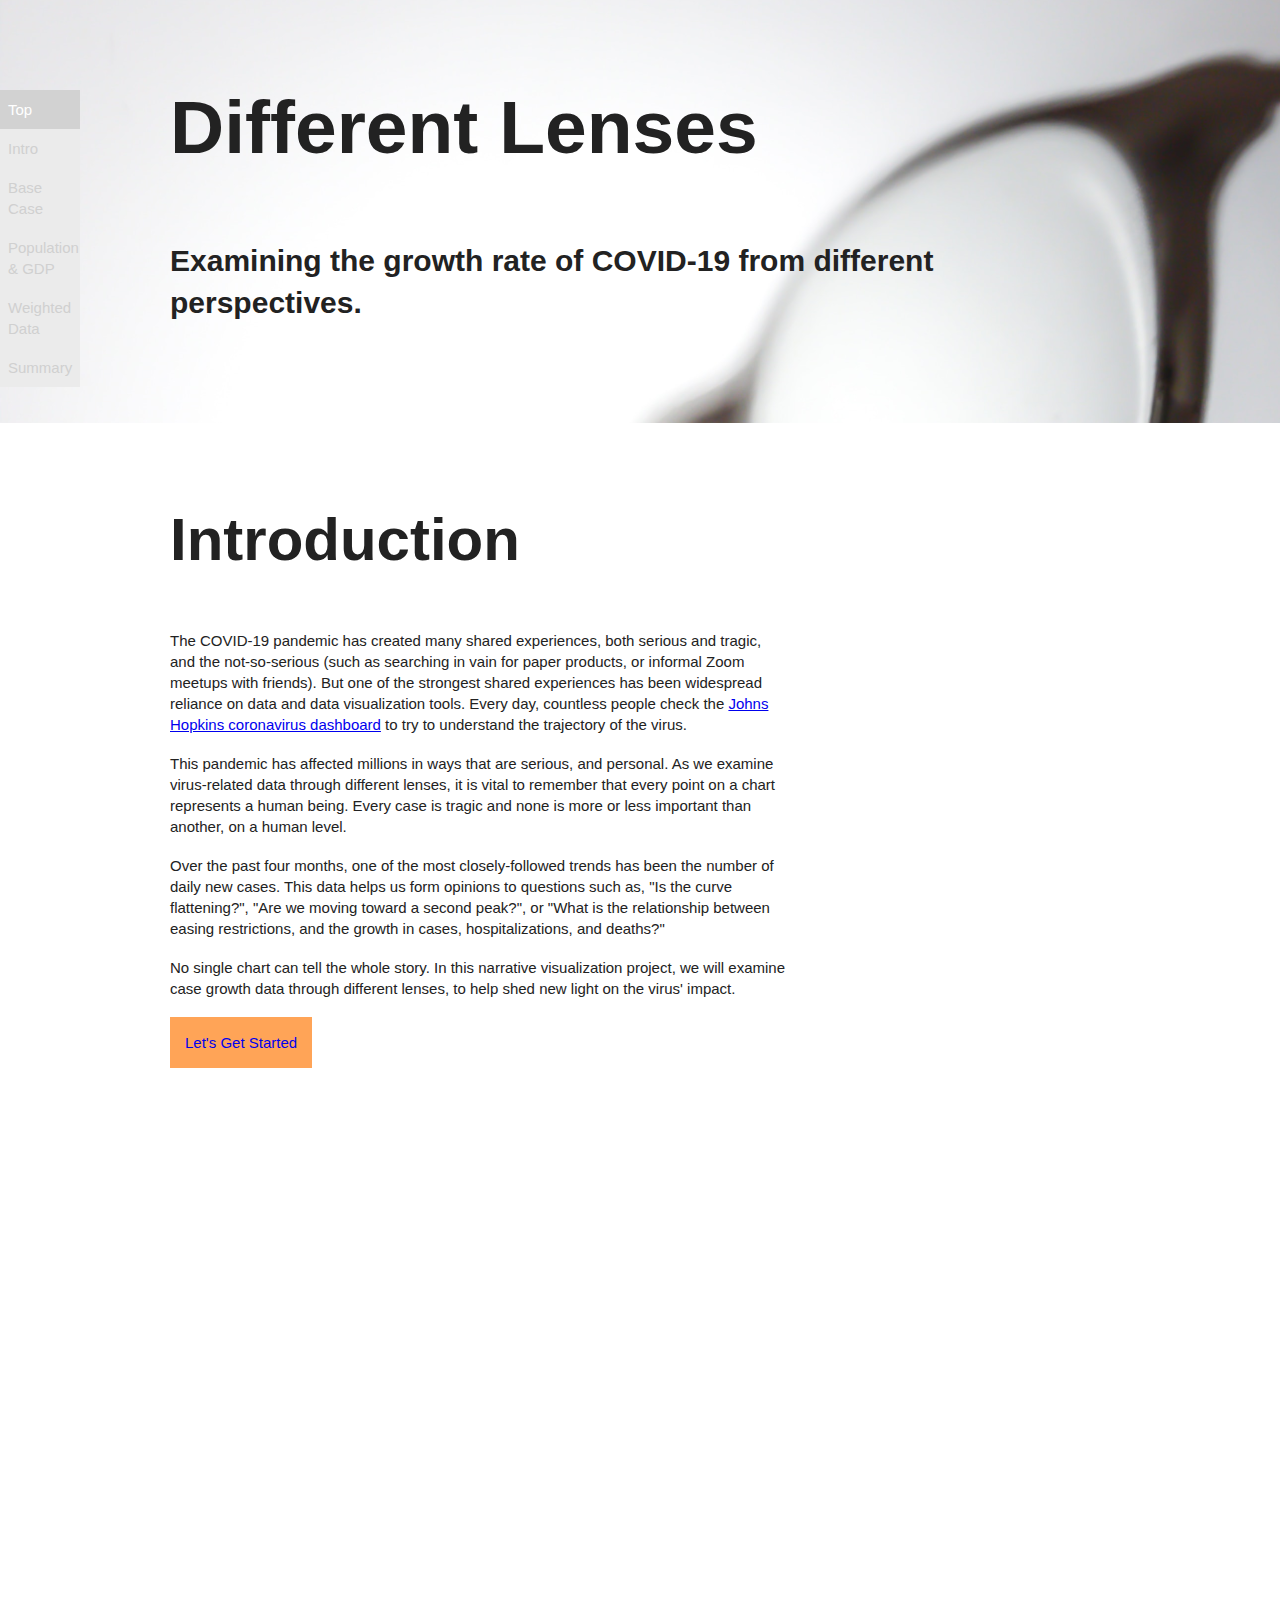
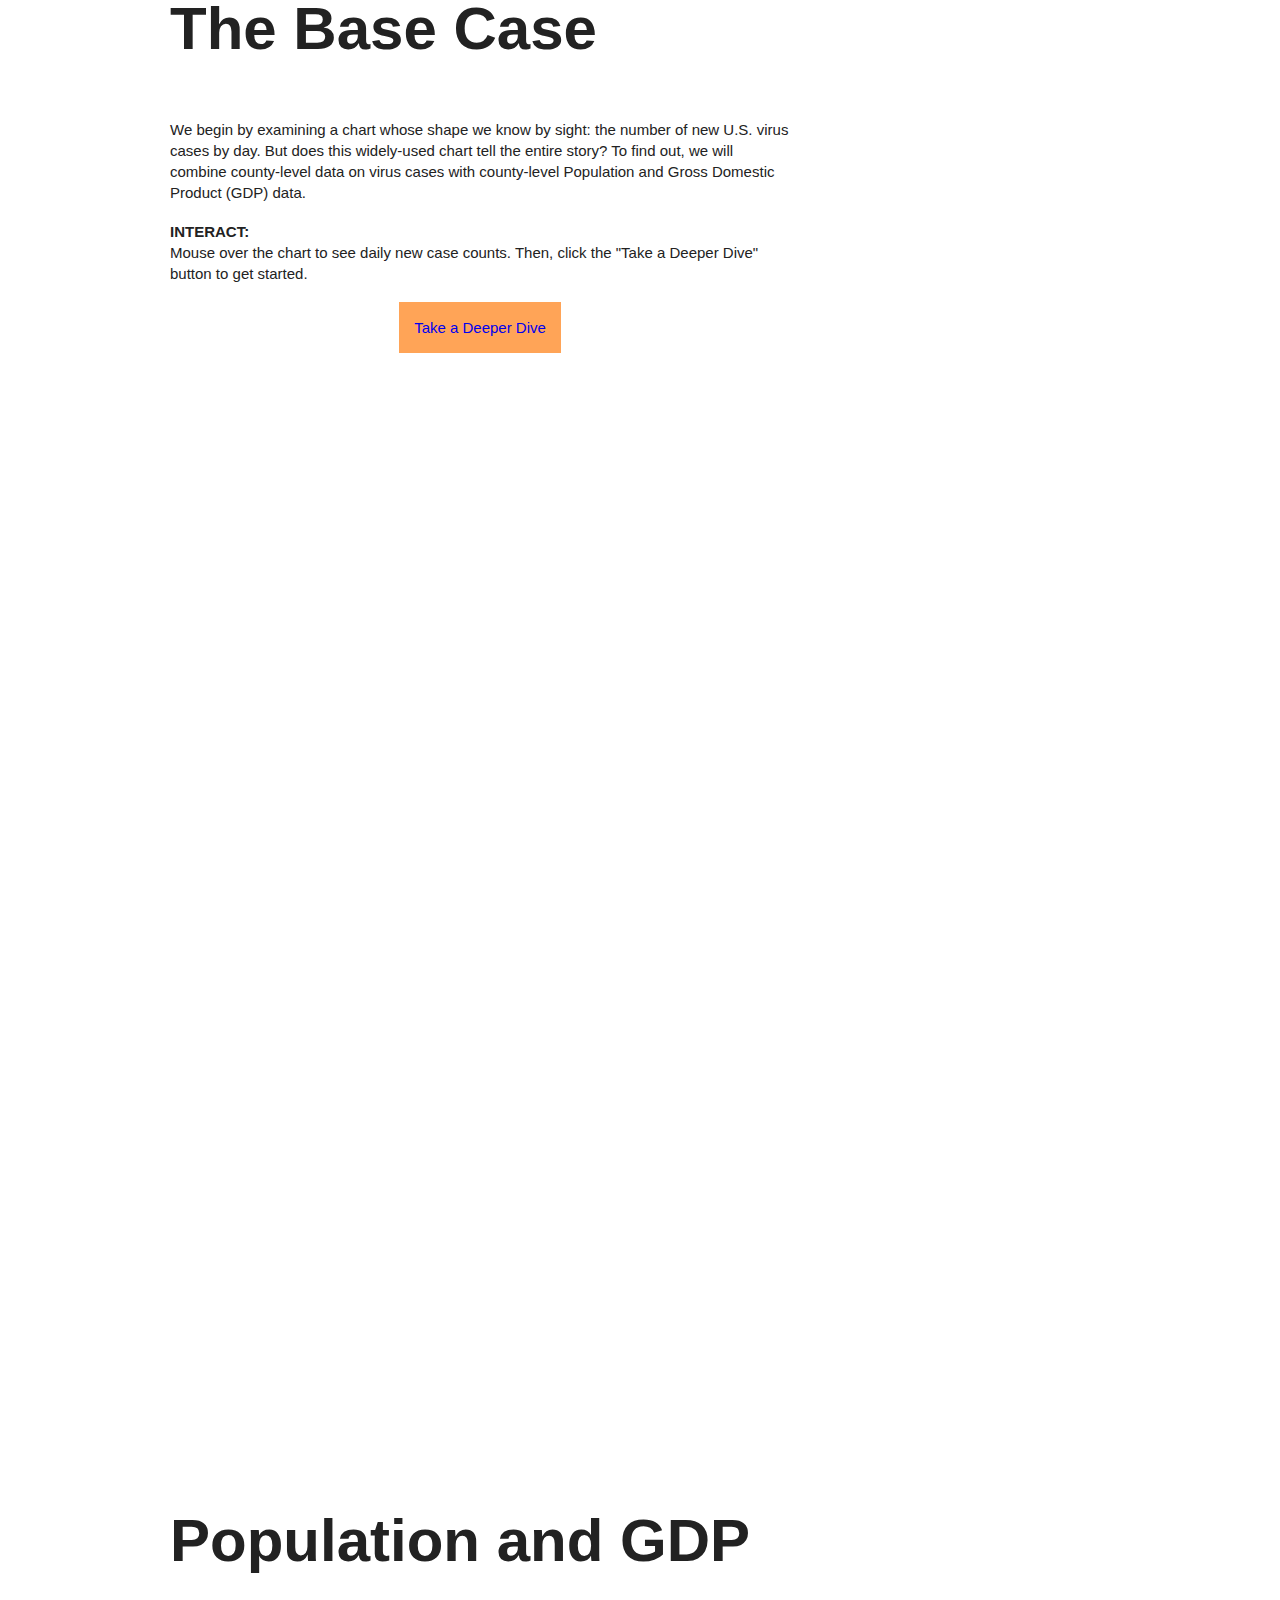
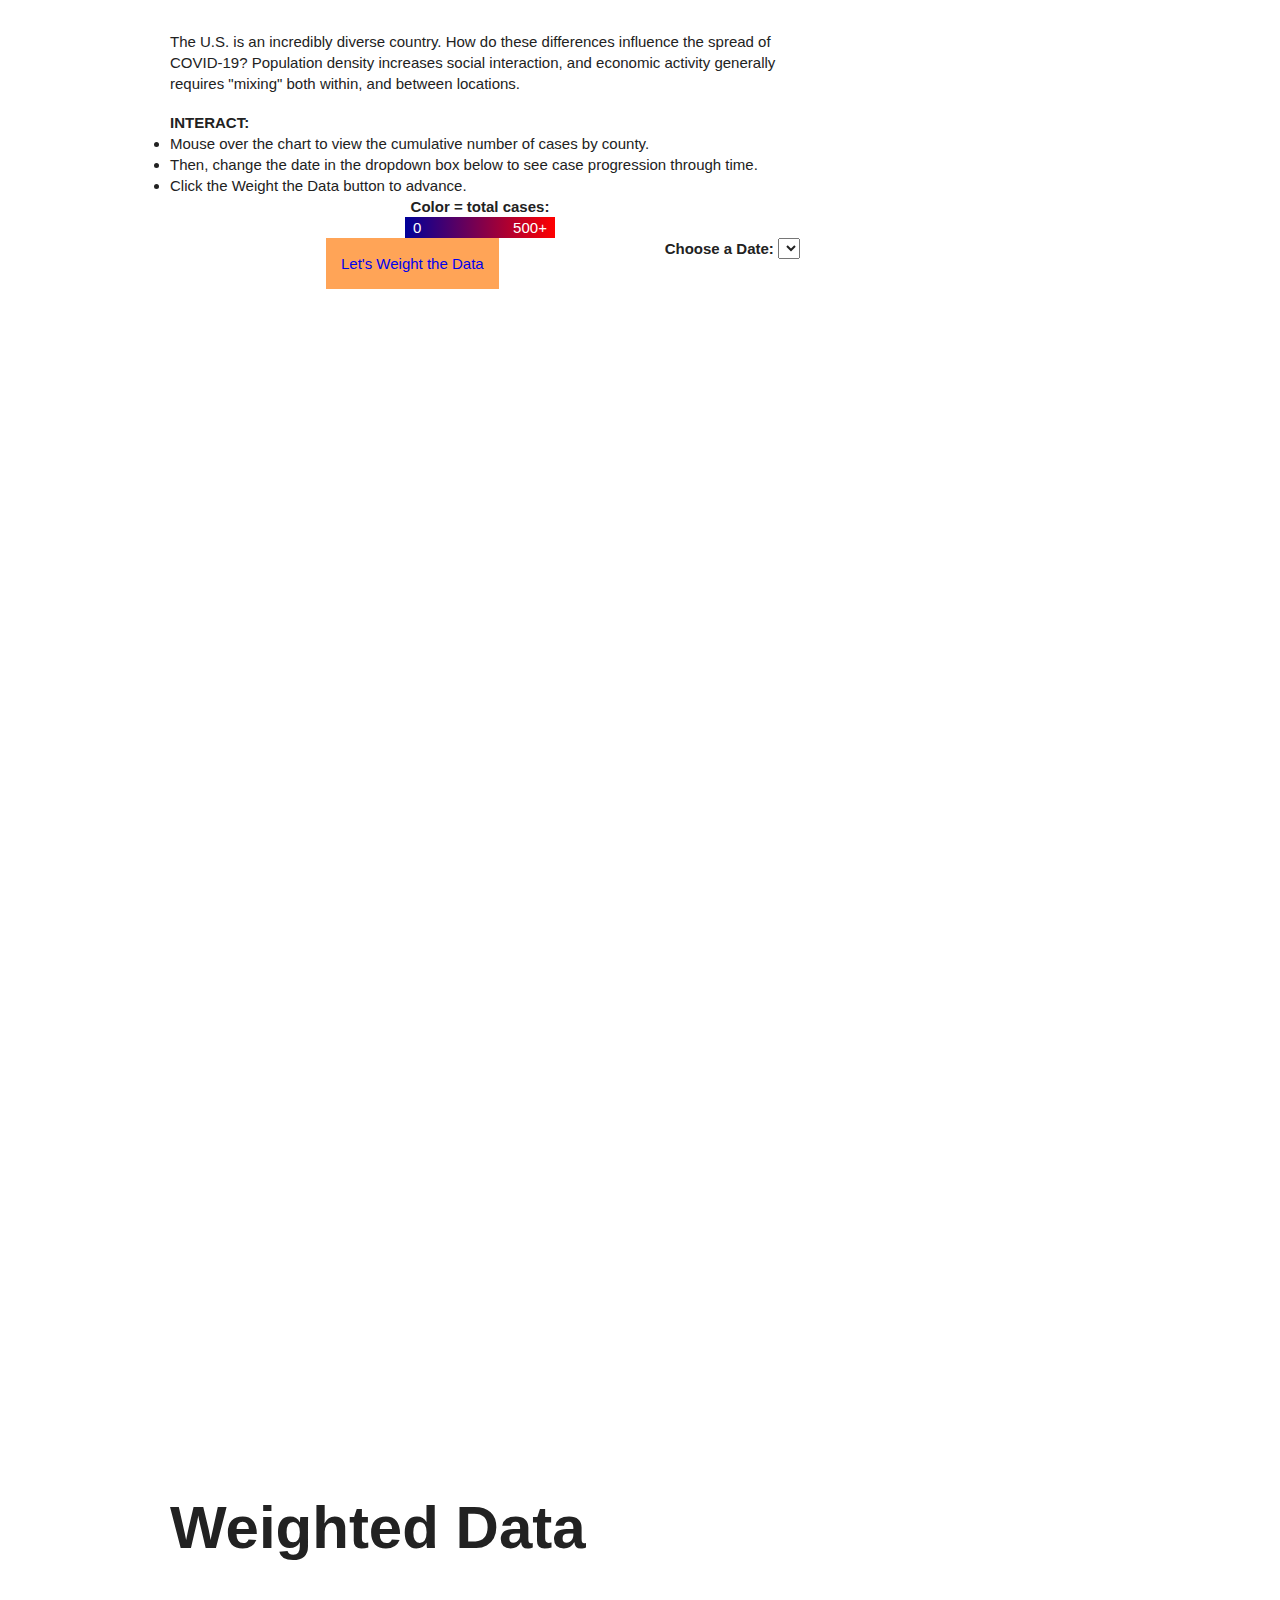
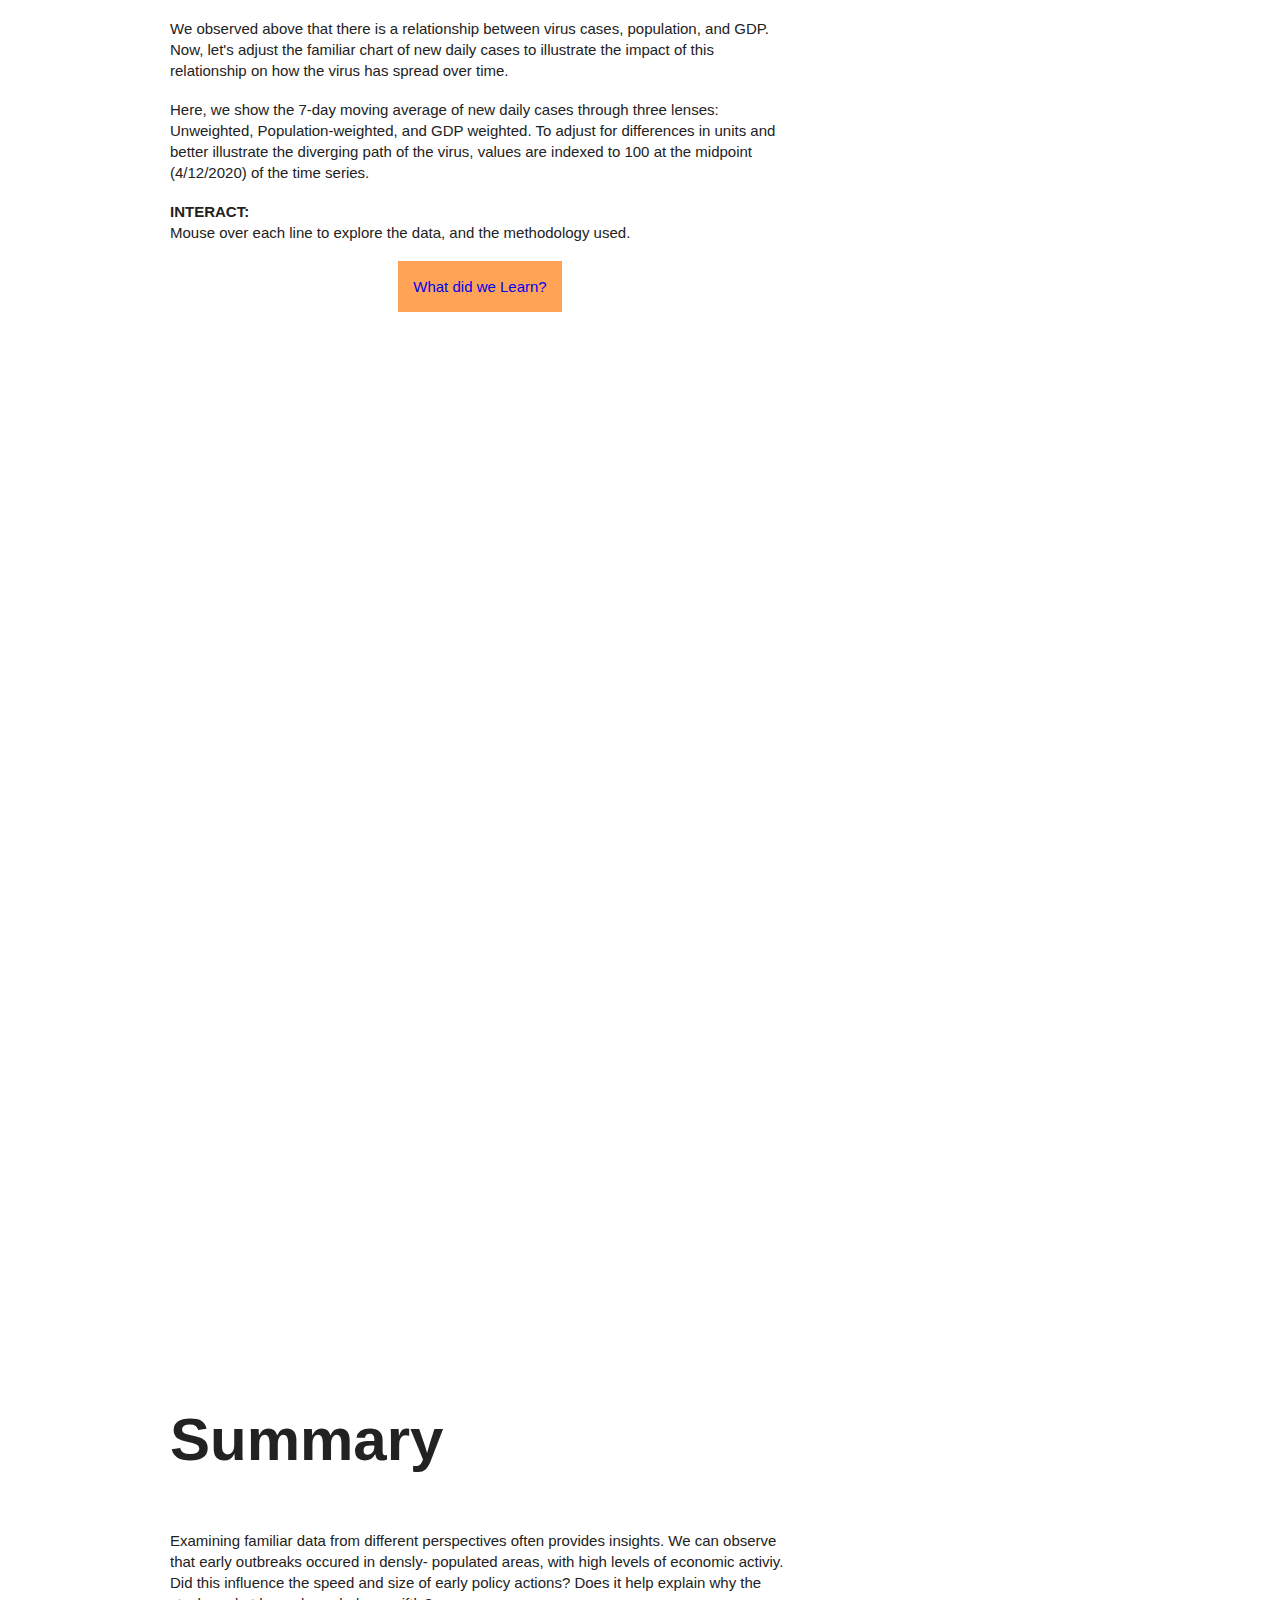
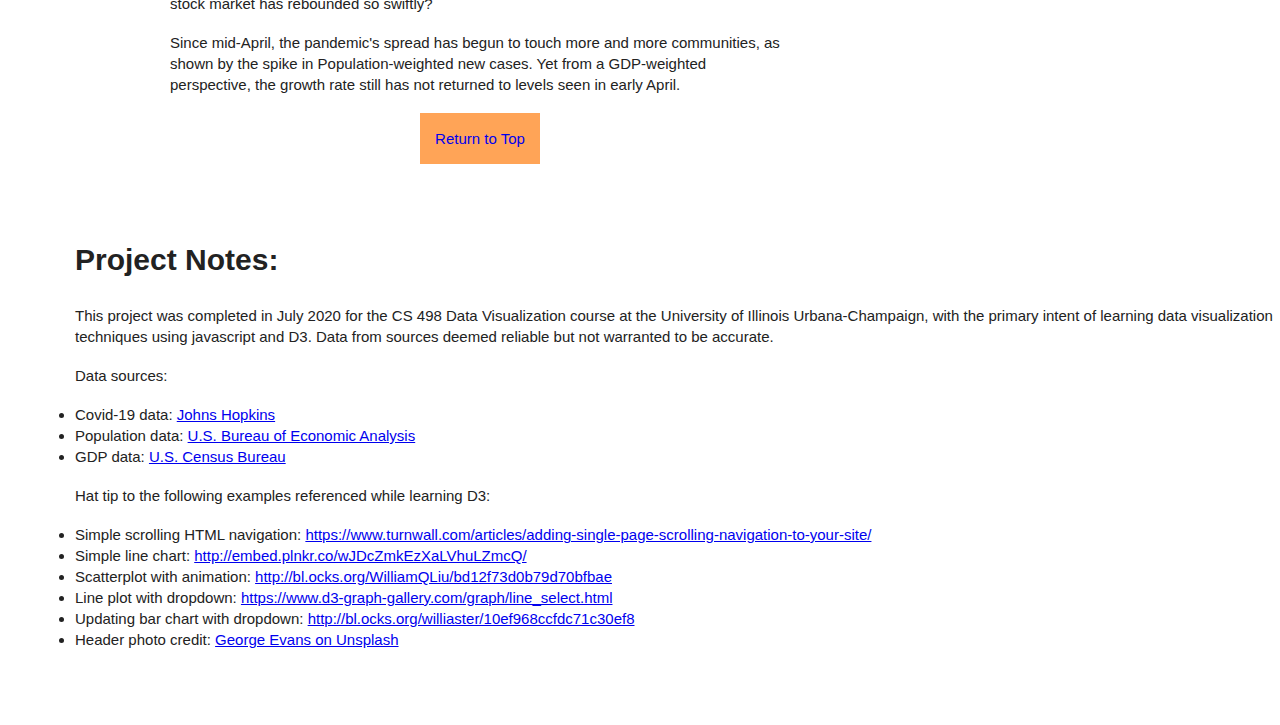
<file: index.html>
<!DOCTYPE html>

<head>
  <meta charset="utf-8">
  <meta http-equiv="X-UA-Compatible" content="IE=edge">
  <title>Different Lenses: COVID-19 cases</title>
  <meta name="description" content="">
  <meta name="viewport" content="width=device-width, initial-scale=1">
  <link rel="stylesheet" href="normalize.css">
  <link rel="stylesheet" href="main.css">
  <script src="modernizr-2.6.2.min.js"></script>
  <script src="https://d3js.org/d3.v3.min.js"></script>

  <style>

path { 
  stroke: steelblue;
	stroke-width: 2;
	fill: none;
}

.axis path,
.axis line {
	fill: none;
	stroke: grey;
	stroke-width: 1;
	shape-rendering: crispEdges;
}

circle {
    cursor: pointer;
    fill: steelblue;
}

.gradient {
    background: linear-gradient(to right, #000099, #FF0000);
    width: 150px;
    color: white;
    margin-left: auto;
    margin-right: auto;
}

.tooltip {
    position: absolute;
    text-align: center;
    max-width: 70px;
    max-height: 100px;
    padding: 8px;
    border: none;
    border-radius: 8px;
    margin-top: -30px;
    font: 10px sans-serif;
    background    : black;
    color         : white;
    pointer-events: none;
  }

  .button {
    text-align: center;
  }

  .legendtext {
    text-align: center;
  }
    </style>
</head>

<body>

<div id="top"></div>

<nav class="site-navigation page-navigation">
  <ul class="menu">
    <li class="current"><a href="#top">Top</a></li>
    <li><a href="#section-one">Intro</a></li>
    <li><a href="#section-two">Base Case</a></li>
    <li><a href="#section-three">Population & GDP</a></li>
    <li><a href="#section-four">Weighted Data</a></li>
    <li><a href="#section-five">Summary</a></li>
  </ul>
</nav>


<div class="gd-section pad-large grey" style="background-image: url('pic.png')"> 
  <div class="gd-center">
    <div class="row">
      <div class="col12">
        <h1>Different Lenses</h1>
        <h4>Examining the growth rate of COVID-19 from different perspectives.</h4>
      </div>
    </div>
  </div>
</div>


<div id="section-one" class="gd-section pad-large"> 
  <div class="gd-center">
    <div class="row"> 
      <div class="col8">
        <h2>Introduction</h2>
        <p> The COVID-19 pandemic has created many shared experiences, both serious and tragic, and the not-so-serious 
            (such as searching in vain for paper products, or informal Zoom meetups with friends). But one of the strongest shared experiences has been widespread reliance on data
            and data visualization tools. Every day, countless people check the <a href="https://coronavirus.jhu.edu/map.html" target="_blank">Johns Hopkins coronavirus dashboard</a> to try to understand 
            the trajectory of the virus.</p>

        <p>This pandemic has affected millions in ways that are serious, and personal. As we examine virus-related data through different lenses, it is vital to remember that every point 
            on a chart represents a human being. Every case is tragic and none is more or less important than another, on a human level.</p>

        <p>Over the past four months, one of the most closely-followed trends has been the number of daily new cases. 
           This data helps us form opinions to questions such as, "Is the curve flattening?", "Are we moving toward a second peak?", or "What is the relationship between easing 
           restrictions, and the growth in cases, hospitalizations, and deaths?"</p> 

        <p>No single chart can tell the whole story. In this narrative visualization project, we will examine case growth data through different lenses, to help shed new light on the virus' impact.</p>
      
        <a href="#section-two"><span class="button_container"><span class="my_button">Let's Get Started</span></span></a></div>
    </div>
  </div>
</div>

<br><br><br><br><br><br><br><br><br><br><br><br><br><br><br><br><br><br><br><br><br><br><br><br><br><br><br><br><br><br><br><br><br><br><br><br>
<br><br><br><br><br><br><br><br><br><br><br><br><br><br><br><br><br><br><br><br><br><br><br><br><br><br><br><br><br><br><br><br><br><br><br><br>

<div id="section-two" class="gd-section pad-large"> 
  <div class="gd-center">
    <div class="row"> 
      <div class="col8">
        <h2>The Base Case</h2>
        <p>We begin by examining a chart whose shape we know by sight: the number of new U.S. virus cases by day. But does this widely-used
          chart tell the entire story? To find out, we will combine county-level data on virus cases with county-level Population and Gross 
          Domestic Product (GDP) data.
        </p>
        <p><b>INTERACT:</b><br>
        Mouse over the chart to see daily new case counts. Then, click the "Take a Deeper Dive" button to get started.</p>

    </div>
      <div id="container1"></div>
      <div class="button"><a href="#section-three"><span class="button_container"><span class="my_button">Take a Deeper Dive</span></span></a></div>
    </div>

  </div>

</div>

<br><br><br><br><br><br><br><br><br><br><br><br><br><br><br><br><br><br><br><br><br><br><br><br><br><br><br><br><br><br><br><br><br><br><br><br>
<br><br><br><br><br><br><br><br><br><br><br><br><br><br><br><br><br><br><br><br><br><br><br><br><br><br><br><br><br><br><br><br><br><br><br><br>


<div id="section-three" class="gd-section pad-large"> 
  <div class="gd-center">
    <div class="row"> 
      <div class="col8">
        <h2>Population and GDP</h2>
        <p>The U.S. is an incredibly diverse country. How do these differences influence the spread of COVID-19? 
        Population density increases social interaction, and economic activity generally requires "mixing" both within, and between locations.</p>
        <b>INTERACT:</b>
          <li>Mouse over the chart to view the cumulative number of cases by county.</li>
          <li>Then, change the date in the dropdown box below to see case progression through time.</li>
          <li>Click the Weight the Data button to advance.</li>

      </div>
      <div class="legendtext"><b>Color = total cases: </b><div class="gradient">0&nbsp;&nbsp;&nbsp;&nbsp;&nbsp;&nbsp;&nbsp;&nbsp;&nbsp;&nbsp;&nbsp;&nbsp;&nbsp;&nbsp;&nbsp;&nbsp;&nbsp;&nbsp;&nbsp;&nbsp;&nbsp;&nbsp;500+</div></div>
      <div style="float: right;"><b>Choose a Date: </b><select id="selectButton2"></select></div>

        <div id="container2"></div>
        <div class="button"><a href="#section-four"><span class="button_container"><span class="my_button">Let's Weight the Data</span></span></a></div>

  </div>

</div>

<br><br><br><br><br><br><br><br><br><br><br><br><br><br><br><br><br><br><br><br><br><br><br><br><br><br><br><br><br><br><br><br><br><br><br><br>
<br><br><br><br><br><br><br><br><br><br><br><br><br><br><br><br><br><br><br><br><br><br><br><br><br><br><br><br><br><br><br><br><br><br><br><br>


<div id="section-four" class="gd-section pad-large"> 
  <div class="gd-center">
    <div class="row"> 
      <div class="col8">
        <h2>Weighted Data</h2>
        <p>We observed above that there is a relationship between virus cases, population, and GDP. Now, let's adjust the familiar chart of new daily cases
         to illustrate the impact of this relationship on how the virus has spread over time.</p>
          <p>Here, we show the 7-day moving average of new daily cases through three lenses: Unweighted, Population-weighted, and GDP weighted. To adjust 
            for differences in units and better illustrate the diverging path of the virus, values are indexed to 100 at the midpoint (4/12/2020) 
            of the time series.
          </p>
          <p><b>INTERACT:</b><br>
          Mouse over each line to explore the data, and the methodology used.</p>
      </div>
        <div id="container3"></div>
        <div class="button"><a href="#section-five"><span class="button_container"><span class="my_button">What did we Learn?</span></span></a></div>

    </div>
  </div>
</div>

<br><br><br><br><br><br><br><br><br><br><br><br><br><br><br><br><br><br><br><br><br><br><br><br><br><br><br><br><br><br><br><br><br><br><br><br>
<br><br><br><br><br><br><br><br><br><br><br><br><br><br><br><br><br><br><br><br><br><br><br><br><br><br><br><br><br><br><br><br><br><br><br><br>

<div id="section-five" class="gd-section pad-large"> 
  <div class="gd-center">
    <div class="row"> 
      <div class="col8">
        <h2>Summary</h2>
        <p>Examining familiar data from different perspectives often provides insights. We can observe that early outbreaks occured in densly-
            populated areas, with high levels of economic activiy. Did this influence the speed and size of early policy actions? Does it help
            explain why the stock market has rebounded so swiftly?</p>
        
        <p>Since mid-April, the pandemic's spread has begun to touch more and more communities, as shown by the spike in Population-weighted
            new cases. Yet from a GDP-weighted perspective, the growth rate still has not returned to levels seen in early April.</p>
      </div>
      <div class="button"><a href="#section-one"><span class="button_container"><span class="my_button">Return to Top</span></span></a></div>

    </div>
  </div>
</div>

<div style="margin-left: 5em;">
  <h4>Project Notes:</h4>
  <p>This project was completed in July 2020 for the CS 498 Data Visualization course at the University of Illinois Urbana-Champaign, with the primary intent
     of learning data visualization techniques using javascript and D3. Data from sources deemed reliable but not warranted to be accurate.</p>
  <p>Data sources:
      <li>Covid-19 data: <a href="https://github.com/CSSEGISandData/COVID-19/blob/master/csse_covid_19_data/csse_covid_19_time_series/time_series_covid19_confirmed_US.csv" target="_blank">Johns Hopkins</a></li>
      <li>Population data: <a href="https://www.bea.gov/news/2019/local-area-gross-domestic-product-2018" target="_blank">U.S. Bureau of Economic Analysis</a></li>
      <li>GDP data: <a href="https://www.census.gov/data/datasets/time-series/demo/popest/2010s-counties-total.html#par_textimage_70769902" target="_blank">U.S. Census Bureau</a></li>
  </p>
  
  <p>Hat tip to the following examples referenced while learning D3:
      <li>Simple scrolling HTML navigation: <a href="https://www.turnwall.com/articles/adding-single-page-scrolling-navigation-to-your-site/" target="_blank">https://www.turnwall.com/articles/adding-single-page-scrolling-navigation-to-your-site/</a></li>
      <li>Simple line chart: <a href="http://embed.plnkr.co/wJDcZmkEzXaLVhuLZmcQ/" target="_blank">http://embed.plnkr.co/wJDcZmkEzXaLVhuLZmcQ/</a></li>
      <li>Scatterplot with animation: <a href="http://bl.ocks.org/WilliamQLiu/bd12f73d0b79d70bfbae" target="_blank">http://bl.ocks.org/WilliamQLiu/bd12f73d0b79d70bfbae</a></li>
      <li>Line plot with dropdown: <a href="https://www.d3-graph-gallery.com/graph/line_select.html" target="_blank">https://www.d3-graph-gallery.com/graph/line_select.html</a></li>
      <li>Updating bar chart with dropdown: <a href="http://bl.ocks.org/williaster/10ef968ccfdc71c30ef8" target="_blank">http://bl.ocks.org/williaster/10ef968ccfdc71c30ef8</a></li>
      <li>Header photo credit: <a href="https://unsplash.com/s/photos/glasses" target="_blank">George Evans on Unsplash</a></li>
      
    </div>

</body>


<!--END HTML-->


<!--Chart 1-->

<script>

    var	margin = {top: 30, right: 20, bottom: 30, left: 60},
        width = 600 - margin.left - margin.right,
        height = 270 - margin.top - margin.bottom;
    
    var	parseDate = d3.time.format("%Y-%m-%d").parse;
    var formatDate = d3.time.format("%Y-%m-%d")

    var	x = d3.time.scale().range([0, width]);
    var	y = d3.scale.linear().range([height, 0]);
    
    var	xAxis = d3.svg.axis().scale(x)
        .orient("bottom").ticks(5);
    
    var	yAxis = d3.svg.axis().scale(y)
        .orient("left").ticks(5,"0s");
    
    var	valueline = d3.svg.line()
        .x(function(d) { return x(d.date); })
        .y(function(d) { return y(d.cases); });

    var	svg = d3.select("#container1")
        .append("svg")
          .attr("width", width + margin.left + margin.right)
          .attr("height", height + margin.top + margin.bottom)
        .append("g")
          .attr("transform", "translate(" + margin.left + "," + margin.top + ")");
    

    d3.csv("cases2.csv", function(error, data) {
        data.forEach(function(d) {
          d.date = parseDate(d.date);
          d.cases = +d.cases;
        });
    
      x.domain(d3.extent(data, function(d) { return d.date; }));
      y.domain([0, d3.max(data, function(d) { return d.cases; })]);

      // Add annotation circle on "first peak"

      svg.append("circle")
        .attr("cx", x(parseDate("2020-04-24")))
        .attr("cy", y(36496))
        .attr("r", 20)
        .style("fill", "purple")
        .style("fill-opacity", 0.4);

      svg.append("text")
        .attr("x", x(parseDate("2020-04-24"))-160)
        .attr("y", y(36496))
        .attr("font-family", "sans-serif").attr("font-size", "12px").attr("fill", "purple")
        .text("Peak of first wave-------->");


        svg.append("path")
            .attr("class", "line")
            .attr("d", valueline(data));
            
        svg.selectAll("circle")
            .data(data)
            .enter()
            .append("circle")
            .attr("r", 5)
            .style("opacity", 0)
          .attr("cx", function(d) {
            return x(d.date)
          })
          .attr("cy", function(d) {
            return y(d.cases)
          })
          
          .on('mouseover', mouseover)
          .on('mousemove', mousemove)
          .on('mouseout', mouseout);
          
            
        svg.append("g")
            .attr("class", "x axis")
            .attr("transform", "translate(0," + height + ")")
            .call(xAxis);
    
        svg.append("g")
            .attr("class", "y axis")
            .call(yAxis);

        // add chart title
        var charttitle = svg.append("g")
          .attr('transform', 'translate(' + [margin.left - 10, margin.top] + ')');

        charttitle.append('text')
          .text("Daily New Cases (U.S.)")
          .attr('transform', 'translate(' + [width / 2, - margin.top / 2] + ')')
          .attr({
            'text-anchor': 'middle',
            'font-size': '1.5em',
            fill: 'black',
        });

        //X axis label - don't need; date is obvious

        //Y axis label
        svg.append("text")
          .attr("transform", "rotate(-90)")
          .attr("y", 0 - margin.left)
          .attr("x",0 - (height / 2))
          .attr("dy", "1em")
          .style("text-anchor", "middle")
          .style("font-weight", "bold")
          .text("# of new cases");


        // tooltips
        var div = d3.select('#container1').append('div')
          .attr('class', 'tooltip')
          .style('display', 'none');

        function mouseover(){
          div.style('display', 'inline');
        }

        function mousemove(){
          var d = d3.select(this).data()[0]

          div
            .html(formatDate(d.date) + '<hr/>' + d.cases)
            .style('left', (d3.event.pageX - 34) + 'px')
            .style('top', (d3.event.pageY - 34) + 'px');
        }

        function mouseout(){
          div.style('display', 'none');
        }
            
    });
    
    </script>


<!--Chart 2-->

    <script>

    var parameters = ["Apr_2", "May_2", "Jun_2", "Jul_2"]

    var annotationData = {"Apr_2": {"x": 53100, "y": 9860844, "line1": "Early outbreaks occured in highly populated,", "line2": "high-GDP counties, aside from localized",
        "line3": "hotspots, such as Louisiana."},
      "May_2": {"x": 11284, "y": 205452, "line1": "In May, a large spike of cases occurred", "line2": "in rural Trousdale County, Tennessee",
        "line3": "following an outbreak in a prison."},
      "Jun_2": {"x": 625, "y": 77483, "line1": "By June, virus cases had reached", "line2": "even remote areas such as Harding, NM",
        "line3": "with a population of 625."},
      "Jul_2": {"x": 14617, "y": 38050876, "line1": "Despite dense population and high GDP", "line2": "some areas of Virginia have avoided large",
        "line3": "outbreaks through effective social distancing."}   }

    var width2 = 460;
    var height2 = 260;
    var margin2 = 70;

    var colorScale = d3.scale.linear().domain([1,500])
        .interpolate(d3.interpolate)
        .range([d3.rgb("#000099"), d3.rgb('#FF0000')]);

    var x2 = d3.scale.log().range([0,width2])
        .domain([600, 11000000]);
    var y2 = d3.scale.log().range([height2,0])
        .domain([20000,800000000]);

    var xAxis2 = d3.svg.axis().scale(x2)
        .orient("bottom").ticks(5, ",.1s").tickSize(10,0);

    var yAxis2 = d3.svg.axis().scale(y2)
        .orient("left").ticks(5, ",.1s").tickSize(10,0);

    d3.select("#selectButton2")
      .selectAll("myOptions")
      .data(parameters)
      .enter()
      .append("option")
      .text(function (d) {return d; })

    var c2svg = d3.select("#container2")
        .append("svg")
            .attr("width", width2 + margin2 + margin2)
            .attr("height", height2 + margin2 + margin2)
        .append("g")
            .attr("transform", "translate(" + margin2 + "," + margin2 + ")");

    d3.csv("scatter2.csv", function(error, data) {
        data.forEach(function(d) {
            d.id = +d.id;
            d.label = d.label;
            d.gdp = +d.gdp;
            d.pop = +d.pop;
            d.Apr_2 = +d.Apr_2;
            d.May_2 = +d.May_2;
            d.Jun_2 = +d.Jun_2;
            d.Jul_2 = +d.Jul_2;
            // initialize cases to Apr 2 values
            d.cases = +d.Apr_2;
        });

        // initialize annotation to Apr 2
        c2svg.append("circle")
            .attr("id", "c2annotation")
            .attr("cx", x2(53100))
            .attr("cy", y2(9860844))
            .attr("r", 20)
            .style("fill", "purple").style("opacity", ".5");
        c2svg.append("text")
            .attr("id", "c2AnnText")
            .attr("x", 275)
            .attr("y", 175)
            .attr("dy", 0)
            .attr("font-family", "sans-serif").attr("font-size", "12px").attr("fill", "purple")
            .text(annotationData["Apr_2"]["line1"]);
        c2svg.append("text")
            .attr("id", "c2AnnText")
            .attr("x", 275)
            .attr("y", 175)
            .attr("dy", 12)
            .attr("font-family", "sans-serif").attr("font-size", "12px").attr("fill", "purple")
            .text(annotationData["Apr_2"]["line2"]);
        c2svg.append("text")
            .attr("id", "c2AnnText")
            .attr("x", 275)
            .attr("y", 175)
            .attr("dy", 24)
            .attr("font-family", "sans-serif").attr("font-size", "12px").attr("fill", "purple")
            .text(annotationData["Apr_2"]["line3"]);


        var scatter = c2svg.selectAll("circle")
            .data(data)
            .enter()
            .append("circle")
            .attr("cx", function(d) {
                return x2(d.pop);
            })
            .attr("cy", function(d) {
                return y2(d.gdp);
            })
            .attr("r", 2)
            .style("fill", function(d) {
                return colorScale(d.Apr_2);
            })

            .on('mouseover', mouseover2)
            .on('mousemove', mousemove2)
            .on('mouseout', mouseout2);



        //X axis
        c2svg.append("g")
            .attr("class", "x axis")
            .attr("transform", "translate(0," + height2 +")")
            .call(xAxis2);

        //Y axis
        c2svg.append("g")
            .attr("class", "y axis")
            .attr("transform", "translate(0" - margin2 +",0)")
            .call(yAxis2);
        

        c2svg.append('text')
          .text("Counties by Population and GDP")
          .attr('transform', 'translate(' + [width / 2, - margin.top / 2] + ')')
          .attr({
            'text-anchor': 'middle',
            'font-size': '1.5em',
            fill: 'black',
        });

        //X axis label
        c2svg.append("text")
          .attr("transform", "translate(" + (width2 / 2) + " ," + (height2 + margin2-20) + ")")
          .style("text-anchor", "middle")
          .style("font-weight", "bold")
          .attr("fill", "#FF8333")
          .text("County Population");

        //Y axis label
        c2svg.append("text")
          .attr("transform", "rotate(-90)")
          .attr("y", 0 - margin.left)
          .attr("x",0 - (height / 2))
          .attr("dy", "1em")
          .style("text-anchor", "middle")
          .style("font-weight", "bold")
          .attr("fill", "green")
          .text("County GDP");


        // tooltips
        var div2 = d3.select('#container2').append('div')
          .attr('class', 'tooltip')
          .style('display', 'none');

        function mouseover2(){
          div2.style('display', 'inline');
        }

        function mousemove2(){
          var d = d3.select(this).data()[0]
          div2
            .html(d.label + '<hr/>' + d.cases)
            .style('left', (d3.event.pageX - 34) + 'px')
            .style('top', (d3.event.pageY - 54) + 'px')
        }

        function mouseout2(){
          div2.style('display', 'none');
        }

        // function to update the chart on dropdown select
        function update(selectedGroup) {
          var dataFilter = data.map(function(d) { return {label: d.label, pop: d.pop, gdp: d.gdp, cases: d[selectedGroup]} })

        scatter
          .data(dataFilter)
          .transition()
          .duration(400)
          .style("fill", function(d) {
            return colorScale(d.cases);
          })
        
        //Update Annotations

        d3.select("#c2annotation").remove();
        d3.selectAll("#c2AnnText").remove();
        c2svg.append("circle")
          .attr("id", "c2annotation")
          .attr("cx", x2(annotationData[selectedGroup]["x"]))
          .attr("cy", y2(annotationData[selectedGroup]["y"]))
           .attr("r", 20)
          .style("fill", "purple").style("opacity", ".5");
        c2svg.append("text")
          .attr("id", "c2AnnText")
          .attr("x", 275)
          .attr("y", 175)
          .attr("dy", 0)
          .attr("font-family", "sans-serif").attr("font-size", "12px").attr("fill", "purple")
          .text(annotationData[selectedGroup]["line1"]);
        c2svg.append("text")
          .attr("id", "c2AnnText")
          .attr("x", 275)
          .attr("y", 175)
          .attr("dy", 12)
          .attr("font-family", "sans-serif").attr("font-size", "12px").attr("fill", "purple")
          .text(annotationData[selectedGroup]["line2"]);
        c2svg.append("text")
          .attr("id", "c2AnnText")
          .attr("x", 275)
          .attr("y", 175)
          .attr("dy", 24)
          .attr("font-family", "sans-serif").attr("font-size", "12px").attr("fill", "purple")
          .text(annotationData[selectedGroup]["line3"]);
        

        };

        // set default value to April on start
        d3.select("#selectButton2").property("value", "Apr_2");

        // Update dot colors when dropdown value changes...
        d3.select("#selectButton2").on("change", function(d) {
          var selectedGroup = d3.select(this).property("value")
          update(selectedGroup)
        })

    });

  </script>


<!--Chart 3-->

<script>

  var margin3 = {top: 30, right: 20, bottom: 30, left: 60},
      width3 = 600 - margin.left - margin.right,
      height3 = 270 - margin.top - margin.bottom;
  
  var parseDate3 = d3.time.format("%Y-%m-%d").parse;
  var formatDate3 = d3.time.format("%Y-%m-%d")

  var x3 = d3.time.scale().range([0, width3]);
  var y3 = d3.scale.linear().range([height3, 0]);
  
  var xAxis3 = d3.svg.axis().scale(x3)
      .orient("bottom").ticks(5);
  
  var yAxis3 = d3.svg.axis().scale(y3)
      .orient("left").ticks(5,"0s");

  var valuelineUW = d3.svg.line()
      .x(function(d) { return x3(d.date); })
      .y(function(d) { return y3(d.Unweighted); });

  var valuelinePop = d3.svg.line()
      .x(function(d) { return x3(d.date); })
      .y(function(d) { return y3(d.Pop_weighted); });

  var valuelineGDP = d3.svg.line()
      .x(function(d) { return x3(d.date); })
      .y(function(d) { return y3(d.GDP_weighted); });

  var svg3 = d3.select("#container3")
      .append("svg")
        .attr("width", width3 + margin3.left + margin3.right)
        .attr("height", height3 + margin3.top + margin3.bottom)
      .append("g")
        .attr("transform", "translate(" + margin3.left + "," + margin3.top + ")");

  d3.csv("c3.csv", function(error, data) {
      data.forEach(function(d) {
        d.date = parseDate(d.date);
        d.Unweighted = +d.uw412;
        d.Pop_weighted = +d.pop412;
        d.GDP_weighted = +d.gdp412;
      });
  
      x3.domain(d3.extent(data, function(d) { return d.date; }));
      y3.domain([0, d3.max(data, function(d) { return d.Pop_weighted; })]);

      svg3.append("line")
        .attr("x1", x3(parseDate("2020-04-12")))
	    .attr("x2", x3(parseDate("2020-04-12")))
	    .attr("y1", 100)
	    .attr("y2", height3)
	    .attr("stroke-width", 4)
	    .attr("stroke", "black")
	    .attr("stroke-dasharray", "8,8")

      svg3.append("line")
        .attr("x1", 0)
	    .attr("x2", x3(parseDate("2020-04-12")))
	    .attr("y1", y3(100))
	    .attr("y2", y3(100))
	    .attr("stroke-width", 4)
	    .attr("stroke", "black")
	    .attr("stroke-dasharray", "8,8")

      svg3.append("path")
          .attr("class", "line_uw")
          .attr("d", valuelineUW(data));
          
      svg3.append("path")
          .attr("class", "line_pop")
          .style("stroke", "#FF8333")
          .attr("d", valuelinePop(data));

      svg3.append("path")
          .attr("class", "line_gdp")
          .style("stroke", "green")
          .attr("d", valuelineGDP(data));

      svg3.selectAll("circleUW")
          .data(data)
          .enter()
          .append("circle")
          .attr("r", 5)
          .style("opacity", 0)
        .attr("cx", function(d) {
          return x3(d.date)
        })
        .attr("cy", function(d) {
          return y3(d.Unweighted)
        })
        
        .on('mouseover', function(d) {
          d3.selectAll(".line_uw").style("stroke", "#ffd533").style("stroke-width", 4);
          div3.style('display', 'inline');
          svg3.append("text")
            .attr("class", "annUW")
            .attr("x", 40)
            .attr("y", 60)
            .attr("font-family", "sans-serif").attr("font-size", "12px").attr("fill", "purple")
            .text("Unweighted case counts.");
        })

        .on('mousemove', mousemove3)

        .on('mouseout', function(d) {
          d3.selectAll(".line_uw").style("stroke", "steelblue").style("stroke-width", 2);
          d3.selectAll(".annUW").remove();
          div3.style('display', 'none');
        });
      
      svg3.selectAll("circlePop")
          .data(data)
          .enter()
          .append("circle")
          .attr("r", 5)
          .style("opacity", 0)
        .attr("cx", function(d) {
          return x3(d.date)
        })
        .attr("cy", function(d) {
          return y3(d.Pop_weighted)
        })
        
        .on('mouseover', function(d) {
          d3.selectAll(".line_pop").style("stroke", "#ffd533").style("stroke-width", 4);
          div3.style('display', 'inline');
          svg3.append("text")
            .attr("class", "annPop")
            .attr("x", 40)
            .attr("y", 60)
            .attr("font-family", "sans-serif").attr("font-size", "12px").attr("fill", "purple")
            .text("Number of cases multipled by each county's share of total population.");
        })

        .on('mousemove', mousemove3)

        .on('mouseout', function(d) {
          d3.selectAll(".line_pop").style("stroke", "#FF8333").style("stroke-width", 2);
          d3.selectAll(".annPop").remove();
          div3.style('display', 'none');
        });

      svg3.selectAll("circleGDP")
          .data(data)
          .enter()
          .append("circle")
          .attr("r", 5)
          .style("opacity", 0)
        .attr("cx", function(d) {
          return x3(d.date)
        })
        .attr("cy", function(d) {
          return y3(d.GDP_weighted)
        })
        
        .on('mouseover', function(d) {
          d3.selectAll(".line_gdp").style("stroke", "#ffd533").style("stroke-width", 4);
          div3.style('display', 'inline');
          svg3.append("text")
            .attr("class", "annGDP")
            .attr("x", 40)
            .attr("y", 60)
            .attr("font-family", "sans-serif").attr("font-size", "12px").attr("fill", "purple")
            .text("Number of cases multipled by each county's share of U.S. GDP.");
        })

        .on('mousemove', mousemove3)

        .on('mouseout', function(d) {
          d3.selectAll(".line_gdp").style("stroke", "green").style("stroke-width", 2);
          div3.style('display', 'none');
          d3.selectAll(".annGDP").remove();

        });
          
      svg3.append("g")
          .attr("class", "x axis")
          .attr("transform", "translate(0," + height3 + ")")
          .call(xAxis3);
  
      svg3.append("g")
          .attr("class", "y axis")
          .call(yAxis3);

      // add tooltip
      var tooltip3 = svg3.append("g")
        .attr('transform', 'translate(' + [margin3.left - 10, margin3.top] + ')');

      tooltip3.append('text')
        .text("Weighted by GDP & Population")
        .attr('transform', 'translate(' + [width3 / 2, - margin3.top / 2] + ')')
        .attr({
          'text-anchor': 'middle',
          'font-size': '1.5em',
          fill: 'black',
      });


      //Y axis label
      svg3.append("text")
        .attr("transform", "rotate(-90)")
        .attr("y", 0 - margin3.left)
        .attr("x",0 - (height3 / 2))
        .attr("dy", "1em")
        .style("text-anchor", "middle")
        .style("font-weight", "bold")
        .text("Weighted Average New Cases");

      // tooltips
      var div3 = d3.select('#container3').append('div')
        .attr('class', 'tooltip')
        .style('display', 'none');

      function mousemove3(){
        var d = d3.select(this).data()[0]

      f = d3.format(".1f");

        div3
          .html(formatDate(d.date) + '<hr/>' + "Unweighted: " + f(d.Unweighted) + "<br>" + "Pop: " + f(d.Pop_weighted) + "<br>"+"GDP: " + f(d.GDP_weighted))
          .style('left', (d3.event.pageX - 34) + 'px')
          .style('top', (d3.event.pageY - 100) + 'px');
      }

      // legend
      svg3.append("circle").attr("cx",300).attr("cy",185).attr("r", 6).style("fill", "#FF8333");
      svg3.append("text").attr("x", 310).attr("y", 185).text("Population").style("font-size", "10px");
      svg3.append("circle").attr("cx",370).attr("cy",185).attr("r", 6).style("fill", "steelblue");
      svg3.append("text").attr("x", 380).attr("y", 185).text("Unweighted").style("font-size", "10px").attr("alignment-baseline","middle");
      svg3.append("circle").attr("cx",450).attr("cy",185).attr("r", 6).style("fill", "green");
      svg3.append("text").attr("x", 460).attr("y", 185).text("GDP").style("font-size", "10px").attr("alignment-baseline","middle");
          
  });
  
  </script>

</html>
</file>
<file: main.css>
/*! HTML5 Boilerplate v4.3.0 | MIT License | http://h5bp.com/ */

/*
 * What follows is the result of much research on cross-browser styling.
 * Credit left inline and big thanks to Nicolas Gallagher, Jonathan Neal,
 * Kroc Camen, and the H5BP dev community and team.
 */

/* ==========================================================================
   Base styles: opinionated defaults
   ========================================================================== */

html,
button,
input,
select,
textarea {
    color: #222;
}

/* Added this from testv4 */
.states {
    stroke: #fff;
    fill: none;
    pointer-events: none;
  }
  .counties {
    stroke: #fff;
    fill: green;
    stroke-width: .3px;
  }
  .tooltip {
    background: rgba(0, 0, 0, 0.85);
    color: #f9f9f9;
    padding: 8px;
  }
  .tooltip h3 {
    margin: 0px 0px 8px;
  }
/* stop add */


html, body {
    font-size: 15px;
    line-height: 1.4;
}
h1, h2, h3, h4, h5, p {
    margin:0;
    margin-bottom: 0.8em;
}
h1 {
    font-size: 5em;
}
h2 {
    font-size: 4em;
}
h3 {
    font-size: 3em;
}
h4 {
    font-size: 2em;
}
h5 {
    font-size: 1em;
    text-transform: uppercase;
}
p {
    font-size: 1em;
    margin-bottom: 1.2em;
}

/* An Example of using rem instead of em */
h1 span {
    /* 0.2em is equal to 1.0 rem, relative to body element */
    /*font-size:0.2em;*/
    font-size: 1rem;
}



/*
 * Remove text-shadow in selection highlight: h5bp.com/i
 * These selection rule sets have to be separate.
 * Customize the background color to match your design.
 */

::-moz-selection {
    background: #b3d4fc;
    text-shadow: none;
}

::selection {
    background: #b3d4fc;
    text-shadow: none;
}

/*
 * A better looking default horizontal rule
 */

hr {
    display: block;
    height: 1px;
    border: 0;
    border-top: 1px solid #ccc;
    margin: 1em 0;
    padding: 0;
}

/*
 * Remove the gap between images, videos, audio and canvas and the bottom of
 * their containers: h5bp.com/i/440
 */

audio,
canvas,
img,
video {
    vertical-align: middle;
}

/*
 * Remove default fieldset styles.
 */

fieldset {
    border: 0;
    margin: 0;
    padding: 0;
}

/*
 * Allow only vertical resizing of textareas.
 */

textarea {
    resize: vertical;
}

code {
    background-color: #f5f5f5;
    padding:4px;
}

/* ==========================================================================
   Browse Happy prompt
   ========================================================================== */

.browsehappy {
    margin: 0.2em 0;
    background: #ccc;
    color: #000;
    padding: 0.2em 0;
}

/* ==========================================================================
   Author's custom styles
   ========================================================================== */




/* Start of custom grid */

.gd-section {
   width: 100%;
   float: left; 
}
.gd-center {
    width: 940px;
    margin: 0 auto;
}
.row {
    margin-left: -10px;
    margin-right: -10px;
    float: left;
}
.col1, 
.col2, 
.col3, 
.col4, 
.col5, 
.col6, 
.col7, 
.col8, 
.col9, 
.col10, 
.col11,
.col12 {
    position: relative;
    min-height: 1px;
    margin-left: 10px;
    margin-right: 10px;
    float: left;
}
 /* The fixed-width, column-based grid */
.col12 {
    width: 940px;
}
.col11 {
    width: 860px;
}
.col10 {
    width: 780px;
}
.col9 {
    width: 700px;
}
.col8 {
    width: 620px;
}
.col7 {
    width: 540px;
}
.col6 {
    width: 460px;
}
.col5 {
    width: 380px;
}
.col4 {
    width: 300px;
}
.col3 {
    width: 220px;
}
.col2 {
    width: 140px;
}
.col1 {
    width: 60px;
}

/* The Percentage-based grid, akin to bootstrap */
.gd-1, 
.gd-2, 
.gd-3, 
.gd-4, 
.gd-5, 
.gd-6, 
.gd-7, 
.gd-8, 
.gd-9, 
.gd-10, 
.gd-11,
.gd-12 {
    /*position: relative;*/
    min-height: 1px;
    float: left;
    box-sizing:border-box;
}
.gd-12 {
    width: 100%;
}
.gd-11 {
    width: 91.66667%;
}
.gd-10 {
    width: 83.33333%;
}
.gd-9 {
    width: 75%;
}
.gd-8 {
    width: 66.66667%;
}
.gd-7 {
    width: 58.33333%;
}
.gd-6 {
    width: 50%;
}
.gd-5 {
    width: 41.66667%;
}
.gd-4 {
    width: 33.33333%;
}
.gd-3 {
    width: 25%;
}
.gd-2 {
    width: 16.66667%;
}
.gd-1 {
    width: 8.33333%;
}
.gd-example {
    background-color: #ccc;
    border:1px solid #ababab;
    padding:10px;
    min-height: 60px;
    margin-bottom: 20px;
}

.right {
    float: right;
}


.example {
    background-color: #ccc;
    min-height: 60px;
    margin-bottom: 20px;
}
.contain-example {
    background-color: #f6eed1;
    min-height: 60px;
    margin-bottom: 20px;
}

/* Site colors */
.light-grey {
    background-color: #fafafa;
}
.grey {
    background-color: #ccc;
}
.blue {
    background-color: #4ca6cc;
}

/* Spacing */
.pad-small {
    padding: 1em 0;
}
.pad-medium {
    padding: 3em 0;
}
.pad-large {
    padding: 5em 0;
}


.footer {
    background-color: #ececec;
    min-height: 16em;
    margin-top: 5em;
}


/* Dropdown Menu Code */

nav ul,
nav ol, 
nav li {
    margin: 0;
    padding: 0;
    float: left;
}
nav a {
    display: block;
    padding: 1em;
    text-decoration: none;
    color: #d0d0d0;
}
nav ul ul {
    max-width: 11em;
    background-color: #585858;
    position: absolute;
    z-index: 99;
    display: none;
}
nav li:hover ul {
    display: block;
}
nav ul ul li {
    width: 100%;
}

nav.page-navigation {
    width: 80px;
    background-color: #ebebeb;
    position: fixed;
    top:10%;
    left:0;
}
nav.page-navigation li {
    width: 100%;
}
nav.page-navigation a {
    padding: 0.6em 10%;
    width: 80%;
}
nav.page-navigation .current a {
    background-color: #d2d2d2;
    color: #fff;
}






/* jQuery Button examples */

.button_container {
    position: relative;
    display: inline-block;
}
.my_button {
    padding: 1em;
    background-color: #ffa457;
    display: inline-block;
    position: relative;
    cursor: pointer;
}
.my_button:hover {
    background-color: #ff6439;
}
.my_target {
    background-color: #f3f3f3;
    padding: 2em;
    border:1px solid #e5e5e5;
    width: 10em;
    display: none;
    position: absolute;
    z-index: 2;
    bottom:110%;
    left:0;
    box-shadow: 0 0 8px rgba(0,0,0,0.1);
}
.my_target:after {
    content:'';
    display: block;
    height: 0;
    width: 0;
    position: absolute;
    top:100%;
    left:10%;
    border-top:12px solid #f3f3f3;
    border-left:12px solid transparent;
    border-right:12px solid transparent;
    border-bottom: none;
}
.close_button {
    background-color: #000;
    color: #fff;
    padding:0.4em 0.5em;
    display: inline-block;
    cursor: pointer;
    text-transform: uppercase;
    position: absolute;
    top:0.4em;
    right: 0.4em;
    font-size: 0.8em;
    line-height: 100%;
    opacity: 0.5;
    border-radius: 0.2em;
}
.close_button:hover {
    opacity: 1.0;
}



.dark_popup .my_button {
    background-color: #00ffff;
}
.dark_popup .my_target {
    background-color: #1a1a1a;
    color: #dbdbdb;
    bottom:auto;
    left:0;
    top: -10%;
    width: 30em;
    border:none;
    border-radius: 0.4em;
    opacity: 0.90;
}
.dark_popup .my_target:after {
    display: none;
}

.modal_popup {
    position: relative;
}
.modal_popup .my_target {
    background-color: #1a1a1a;
    color: #dbdbdb;
    bottom:auto;
    left:0;
    top: 0;
    width: 30em;
    border:none;
    border-radius: 0.4em;
    opacity: 0.90;
}
.modal_popup .my_target:after {
    display: none;
}






/* ==========================================================================
   Helper classes
   ========================================================================== */

/*
 * Image replacement
 */

.ir {
    background-color: transparent;
    border: 0;
    overflow: hidden;
    /* IE 6/7 fallback */
    *text-indent: -9999px;
}

.ir:before {
    content: "";
    display: block;
    width: 0;
    height: 150%;
}

/*
 * Hide from both screenreaders and browsers: h5bp.com/u
 */

.hidden {
    display: none !important;
    visibility: hidden;
}

/*
 * Hide only visually, but have it available for screenreaders: h5bp.com/v
 */

.visuallyhidden {
    border: 0;
    clip: rect(0 0 0 0);
    height: 1px;
    margin: -1px;
    overflow: hidden;
    padding: 0;
    position: absolute;
    width: 1px;
}

/*
 * Extends the .visuallyhidden class to allow the element to be focusable
 * when navigated to via the keyboard: h5bp.com/p
 */

.visuallyhidden.focusable:active,
.visuallyhidden.focusable:focus {
    clip: auto;
    height: auto;
    margin: 0;
    overflow: visible;
    position: static;
    width: auto;
}

/*
 * Hide visually and from screenreaders, but maintain layout
 */

.invisible {
    visibility: hidden;
}

/*
 * Clearfix: contain floats
 *
 * For modern browsers
 * 1. The space content is one way to avoid an Opera bug when the
 *    `contenteditable` attribute is included anywhere else in the document.
 *    Otherwise it causes space to appear at the top and bottom of elements
 *    that receive the `clearfix` class.
 * 2. The use of `table` rather than `block` is only necessary if using
 *    `:before` to contain the top-margins of child elements.
 */

.clearfix:before,
.clearfix:after {
    content: " "; /* 1 */
    display: table; /* 2 */
}

.clearfix:after {
    clear: both;
}

/*
 * For IE 6/7 only
 * Include this rule to trigger hasLayout and contain floats.
 */

.clearfix {
    *zoom: 1;
}

/* ==========================================================================
   EXAMPLE Media Queries for Responsive Design.
   These examples override the primary ('mobile first') styles.
   Modify as content requires.
   ========================================================================== */




@media only screen and (max-width: 700px) {

html, body {
    font-size: 12px;
}
.gd-center {
    width: 96%;
    margin: 0 2%;
}
.col1, 
.col2, 
.col3, 
.col4, 
.col5, 
.col6, 
.col7, 
.col8, 
.col9, 
.col10, 
.col11,
.col12 {
    margin-left: 0;
    margin-right: 0;
    width: 100%;
}
.s-half {
    width:49%;
    margin-right: 2%;
}
.s-last {
    margin-right: 0;
}

}




/*@media only screen and (min-width: 35em) {
}*/

@media print,
       (-o-min-device-pixel-ratio: 5/4),
       (-webkit-min-device-pixel-ratio: 1.25),
       (min-resolution: 120dpi) {
    /* Style adjustments for high resolution devices */
}

/* ==========================================================================
   Print styles.
   Inlined to avoid required HTTP connection: h5bp.com/r
   ========================================================================== */

@media print {
    * {
        background: transparent !important;
        color: #000 !important; /* Black prints faster: h5bp.com/s */
        box-shadow: none !important;
        text-shadow: none !important;
    }

    a,
    a:visited {
        text-decoration: underline;
    }

    a[href]:after {
        content: " (" attr(href) ")";
    }

    abbr[title]:after {
        content: " (" attr(title) ")";
    }

    /*
     * Don't show links for images, or javascript/internal links
     */

    .ir a:after,
    a[href^="javascript:"]:after,
    a[href^="#"]:after {
        content: "";
    }

    pre,
    blockquote {
        border: 1px solid #999;
        page-break-inside: avoid;
    }

    thead {
        display: table-header-group; /* h5bp.com/t */
    }

    tr,
    img {
        page-break-inside: avoid;
    }

    img {
        max-width: 100% !important;
    }

    @page {
        margin: 0.5cm;
    }

    p,
    h2,
    h3 {
        orphans: 3;
        widows: 3;
    }

    h2,
    h3 {
        page-break-after: avoid;
    }
}
</file>
